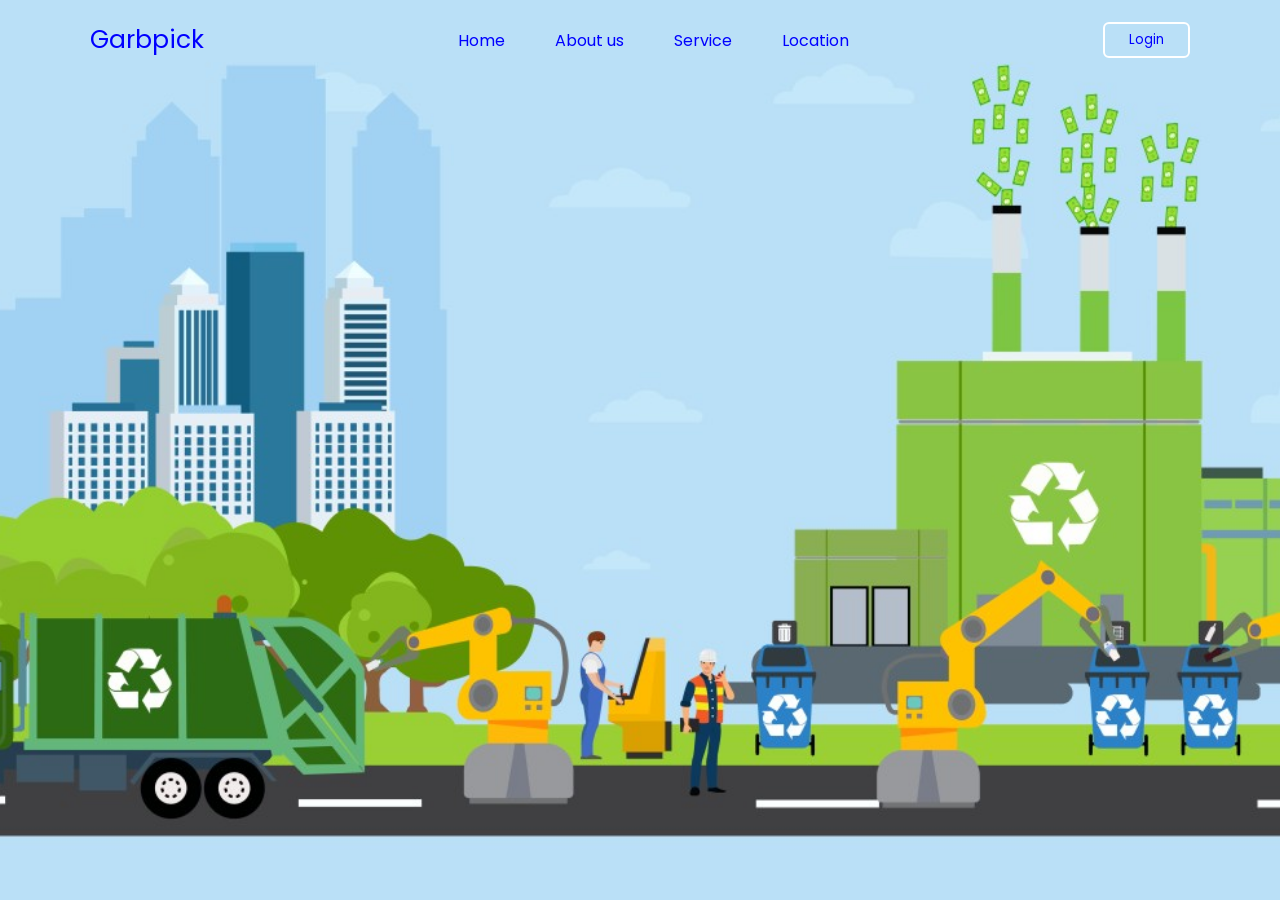
<file: index.html>
<!DOCTYPE html>
<html lang="en">
<head>
    <meta charset="UTF-8">
    <meta name="viewport" content="width=device-width, initial-scale=1.0">
    <title>Garbage Pickup Request</title>
    <link rel="stylesheet" href="style.css"/>
    <link rel="preload" as="image" href="garbageimage.jpg" />
</head>
<body>
    <!--Header-->
    <header class="header">
        <nav class = "nav">
            <a href="index.html"class="nav_logo">Garbpick</a>

            <ul class="nav_items">
                </li><a href="index.html" class="nav_link">Home</a></li>
                </li><a href="about.html"class="nav_link">About us</a></li>
                </li><a href="service.html"class="nav_link">Service</a></li>
                </li><a href="location.html"class="nav_link">Location</a></li>
            </ul>
              
            <button class = "button" id="form-open">Login</button>
        </nav>
    </header>

    <!--Home-->
    <section class="home">
        <div class="form_container">
            <i class="uil uil-times form_close"></i>

            <!--Login Form-->
            <div class="form login_form">
                <form action = "#">
                    <h2>Login</h2>

                    <div class="input_box">
                        <input type="email" placeholder="Enter your email" required/>
                        <i class="uil uil-envelope-alt email"></i>
                    </div>
                    <div class="input_box">
                        <input type="password" placeholder="Enter your password" required/>
                        <i class="uil uil-lock password"></i>
                        <i class="uil uil-eye-slash pw_hide"></i>
                    </div>

                    <div class="option_field">
                        <span class="checkbox">
                            <input type="checkbox" id="check">
                            <label for="check">Remember me</label>
                        </span>
                        <a href="#" class="forgot_pw">Forgot password?</a>
                    </div>

                    <button class="button">Login Now</button>

                    <div class="login_signup">
                    Don't have an account? <a href="#" id="signup">Signup</a>
                    </div>
                </form>
            </div>

            <!--Signup From-->
            <div class="form signup_form">
                <form action = "#">
                    <h2>Signup</h2>

                    <div class="input_box">
                        <input type="email" placeholder="Enter your email" required/>
                        <i class="uil uil-envelope-alt email"></i>
                    </div>
                    <div class="input_box">
                        <input type="password" placeholder="Create password" required/>
                        <i class="uil uil-lock password"></i>
                        <i class="uil uil-eye-slash pw_hide"></i>
                    </div>

                    <div class="input_box">
                        <input type="password" placeholder="Confirm password" required/>
                        <i class="uil uil-lock password"></i>
                        <i class="uil uil-eye-slash pw_hide"></i>
                    </div>

                    <button class="button">Signup Now</button>

                    <div class="login_signup">
                        Already have an account? <a href="#" id="login">Login</a>
                    </div>
                </form>
            </div>

        </div>

        <script src="script.js"></script>
    </section>
</body>
</html>
</file>
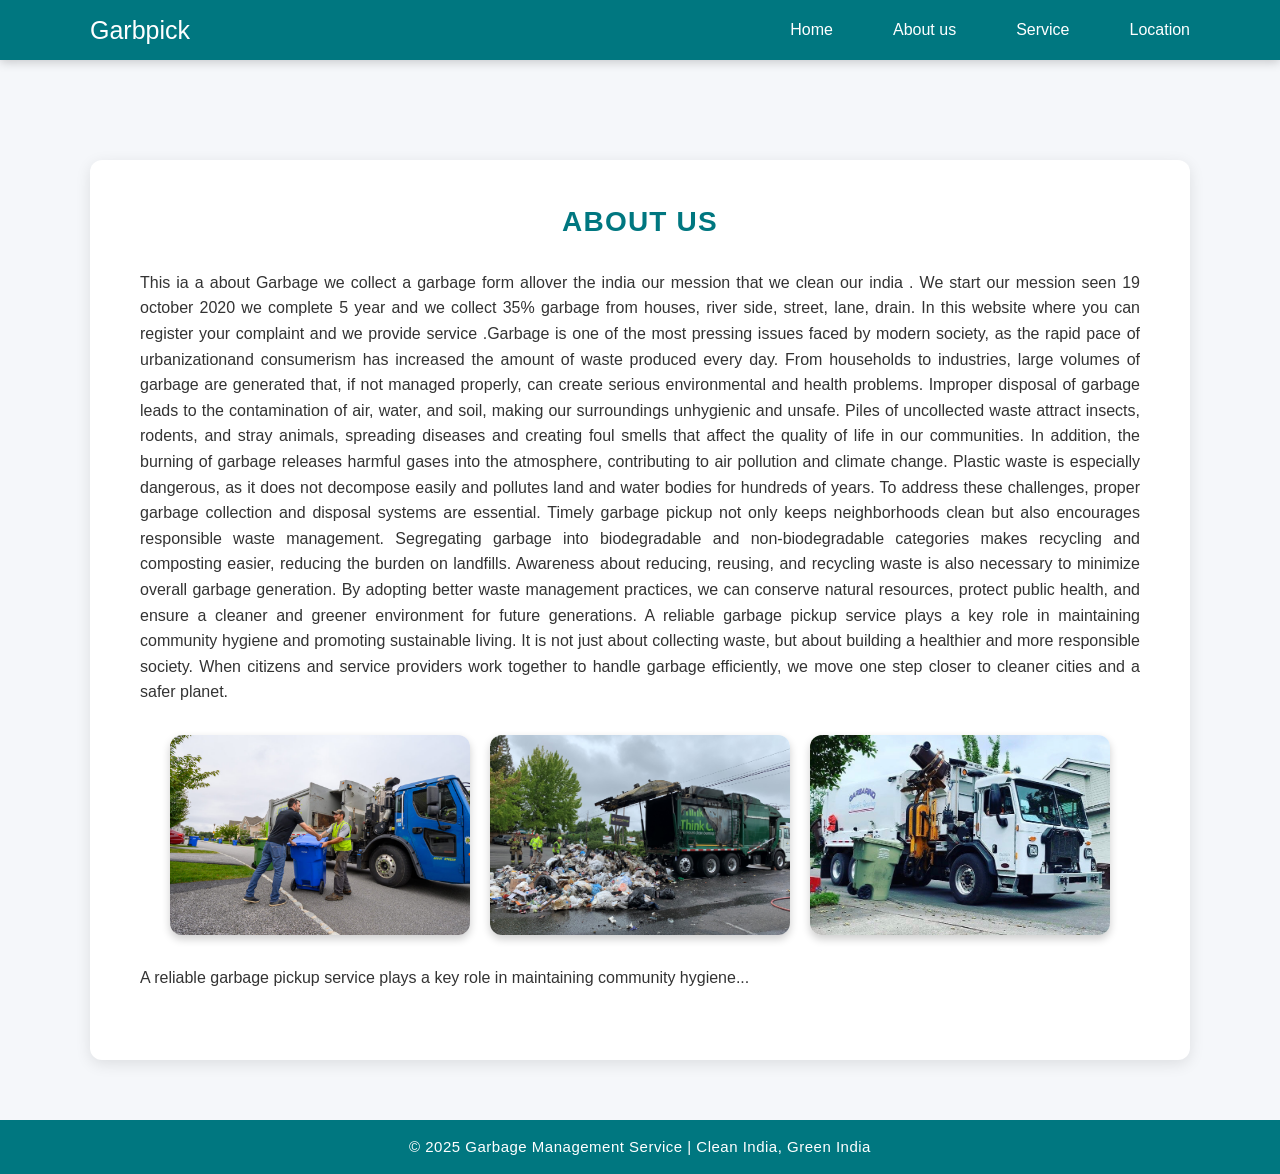
<file: about.html>
<!DOCTYPE html>
<html lang="en">
<head>
    <meta charset="UTF-8">
    <meta name="viewport" content="width=device-width, initial-scale=1.0">
    <title>About Us</title>
    <link rel="stylesheet" href="folder.css">

</head>
<body>

    <header class="header">
        <nav class = "nav">
            <a href="index.html"class="nav_logo">Garbpick</a>

            <ul class="nav_items">
                <li class="nav_items"><a href="index.html" class="nav_link">Home</a></li>
                <li class="nav_items"><a href="about.html"class="nav_link">About us</a></li>
                <li class="nav_items"><a href="service.html"class="nav_link">Service</a></li>
                <li class="nav_items"><a href="location.html"class="nav_link">Location</a></li>
            </ul>
        </nav>
    </header>

    <div class="about-container">
        <h4>About us</h4>
        <p>
            This ia a about Garbage we collect a garbage form allover the india our mession that we clean our india . We start our 
mession seen 19 october 2020 we complete 5 year  and we collect 35% garbage from houses, river side, street, lane, drain.
In this website where you can register your complaint and we provide service .Garbage is one of the most pressing issues 
faced by modern society, as the rapid pace of urbanizationand consumerism has increased the amount of waste produced every 
day. From households to industries, large
volumes of garbage are generated that, if not managed properly, can create serious environmental and health problems.
Improper disposal of garbage leads to the contamination of air, water, and soil, making our surroundings unhygienic
and unsafe. Piles of uncollected waste attract insects, rodents, and stray animals, spreading diseases and creating 
foul smells that affect the quality of life in our communities. In addition, the burning of garbage releases harmful 
gases into the atmosphere, contributing to air pollution and climate change. Plastic waste is especially dangerous,
as it does not decompose easily and pollutes land and water bodies for hundreds of years. To address these challenges,
proper garbage collection and disposal systems are essential. Timely garbage pickup not only keeps neighborhoods clean
but also encourages responsible waste management. Segregating garbage into biodegradable and non-biodegradable categories
makes recycling and composting easier, reducing the burden on landfills. Awareness about reducing, reusing, and recycling 
waste is also necessary to minimize overall garbage generation. By adopting better waste management practices, we can
conserve natural resources, protect public health, and ensure a cleaner and greener environment for future generations.
A reliable garbage pickup service plays a key role in maintaining community hygiene and promoting sustainable living.
It is not just about collecting waste, but about building a healthier and more responsible society. When citizens and
service providers work together to handle  garbage efficiently, we move one step closer to cleaner cities and a safer 
planet.  
        </p>
        <!-- Add Images Section -->
        <div class="image-box">
            <img src="imagefloder/home.grab.jpg" alt="home's garbage">
            <img src="imagefloder/streee.garbage.jpg" alt="Street's garbage">
            <img src="imagefloder/drain.garbage.jpg" alt="Drain's grabage">
        </div>
        <p>
            A reliable garbage pickup service plays a key role in maintaining community hygiene...
        </p>
    </div>
    <footer>
        &copy; 2025 Garbage Management Service | Clean India, Green India
    </footer>
</body>
</html>
</file>
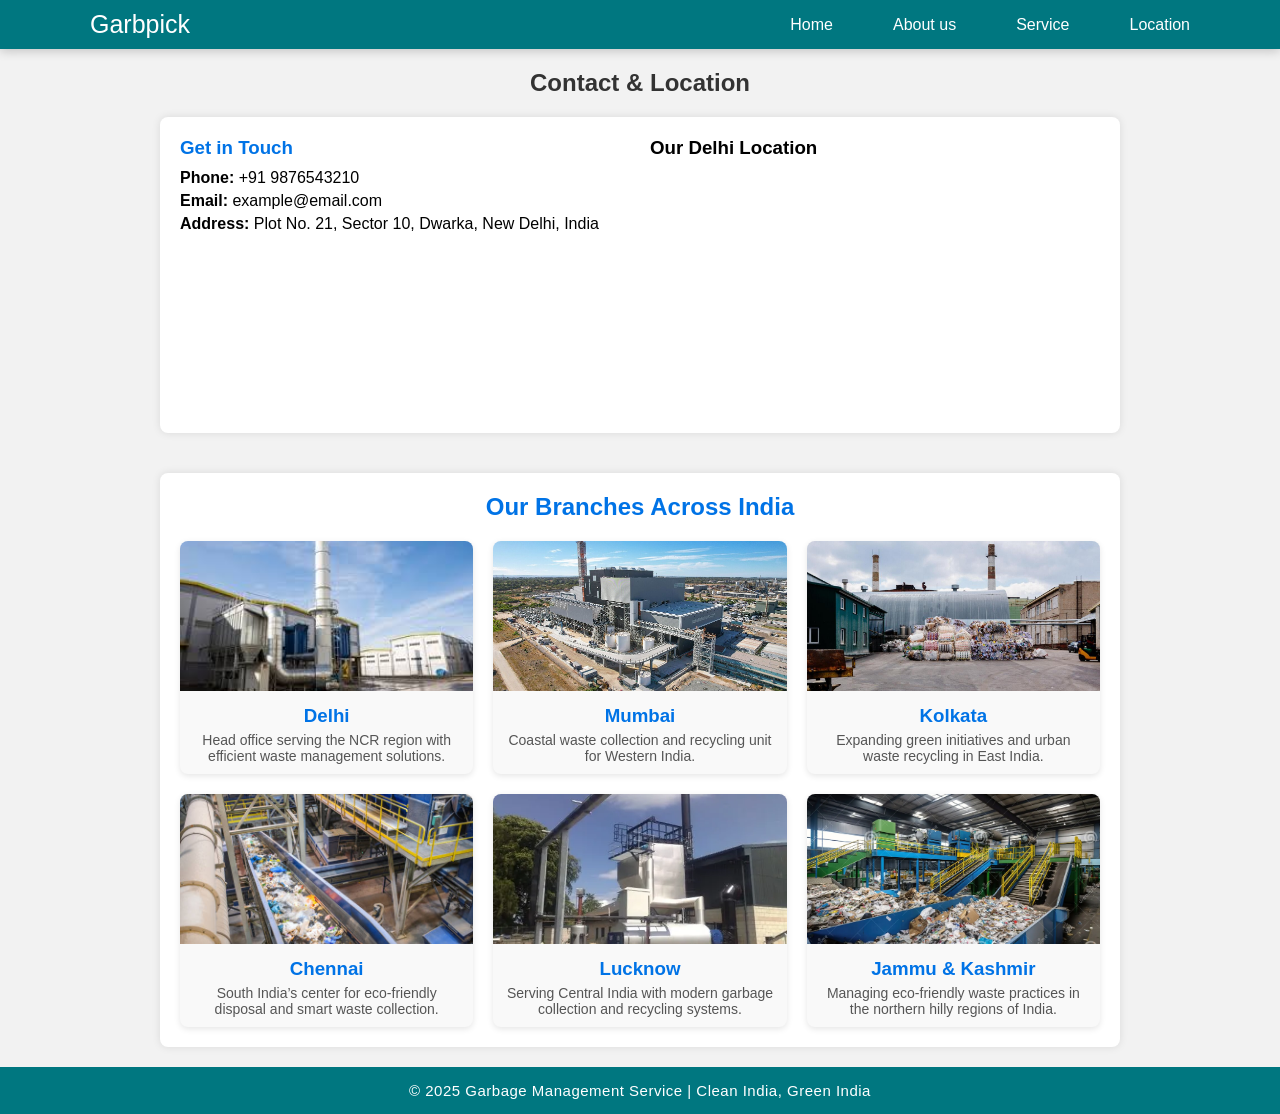
<file: location.html>
<!DOCTYPE html>
<html lang="en">
<head>
  <meta charset="UTF-8">
  <meta name="viewport" content="width=device-width, initial-scale=1.0">
  <title>Contact & Location</title>
  <link rel="stylesheet" href="from.css"/>

  <header class="header">
        <nav class = "nav">
            <a href="index.html"class="nav_logo"><span>Garbpick</span></a>

            <ul class="nav_items">
                <li class="nav_items"><a href="index.html" class="nav_link">Home</a></li>
                <li class="nav_items"><a href="about.html"class="nav_link">About us</a></li>
                <li class="nav_items"><a href="service.html"class="nav_link">Service</a></li>
                <li class="nav_items"><a href="location.html"class="nav_link">Location</a></li>
            </ul>
        </nav>
    </header>
  <style>
    body {
      font-family: Arial, sans-serif;
      margin: 0;
      padding: 0;
      background: #f2f2f2;
    }

    .container {
      max-width: 1000px;
      margin: auto;
      padding: 20px;
    }

    h2 {
      text-align: center;
      color: #333;
      margin-bottom: 20px;
    }

    .contact-box {
      display: flex;
      justify-content: space-between;
      flex-wrap: wrap;
      background: #fff;
      padding: 20px;
      border-radius: 8px;
      box-shadow: 0 0 8px rgba(0,0,0,0.1);
    }

    .contact-info {
      flex: 1;
      min-width: 280px;
      margin-right: 20px;
    }

    .contact-info h3 {
      margin-bottom: 10px;
      color: #0073e6;
    }

    .contact-info p {
      margin: 5px 0;
      font-size: 16px;
    }

    .map {
      flex: 1;
      min-width: 280px;
    }

    iframe {
      width: 100%;
      height: 250px;
      border: 0;
      border-radius: 8px;
    }

    /* ===== Branch Section ===== */
    .branch-section {
      margin-top: 40px;
      background: #fff;
      padding: 20px;
      border-radius: 8px;
      box-shadow: 0 0 8px rgba(0,0,0,0.1);
    }

    .branch-section h2 {
      text-align: center;
      color: #0073e6;
      margin-bottom: 20px;
    }

    .branch-grid {
      display: grid;
      grid-template-columns: repeat(auto-fit, minmax(220px, 1fr));
      gap: 20px;
    }

    .branch-card {
      background: #f9f9f9;
      border-radius: 8px;
      box-shadow: 0 2px 6px rgba(0,0,0,0.1);
      overflow: hidden;
      text-align: center;
      transition: transform 0.3s ease;
    }

    .branch-card:hover {
      transform: translateY(-5px);
    }

    .branch-card img {
      width: 100%;
      height: 150px;
      object-fit: cover;
    }

    .branch-card h3 {
      color: #0073e6;
      margin: 10px 0 5px;
    }

    .branch-card p {
      font-size: 14px;
      padding: 0 10px 10px;
      color: #555;
    }
  </style>
</head>

<body>
  <div class="container">
    <h2>Contact & Location</h2>

    <div class="contact-box">
      <!-- Contact Info -->
      <div class="contact-info">
        <h3>Get in Touch</h3>
        <p><strong>Phone:</strong> +91 9876543210</p>
        <p><strong>Email:</strong> example@email.com</p>
        <p><strong>Address:</strong> Plot No. 21, Sector 10, Dwarka, New Delhi, India</p>
      </div>

      <!-- Google Map (Delhi Location) -->
      <div class="map">
        <h3>Our Delhi Location</h3>
        <iframe 
          src="https://www.google.com/maps/embed?pb=!1m18!1m12!1m3!1d3504.766043236992!2d77.20902191455916!3d28.61393908242353!2m3!1f0!2f0!3f0!3m2!1i1024!2i768!4f13.1!3m3!1m2!1s0x390cfd358fef4e1b%3A0xa1f6d5248a16b2a3!2sNew%20Delhi%2C%20Delhi%2C%20India!5e0!3m2!1sen!2sin!4v1696516589715!5m2!1sen!2sin" 
          allowfullscreen="" 
          loading="lazy">
        </iframe>
      </div>
    </div>

    <!-- ===== Branch Section ===== -->
    <div class="branch-section">
      <h2>Our Branches Across India</h2>

      <div class="branch-grid">
        <div class="branch-card">
          <img src="imagefloder/Delhi.jpeg" alt="Delhi Branch">
          <h3>Delhi</h3>
          <p>Head office serving the NCR region with efficient waste management solutions.</p>
        </div>

        <div class="branch-card">
          <img src="imagefloder/mumbai.jpg" alt="Mumbai Branch">
          <h3>Mumbai</h3>
          <p>Coastal waste collection and recycling unit for Western India.</p>
        </div>

        <div class="branch-card">
          <img src="imagefloder/kolkata.jpg" alt="Kolkata Branch">
          <h3>Kolkata</h3>
          <p>Expanding green initiatives and urban waste recycling in East India.</p>
        </div>

        <div class="branch-card">
          <img src="imagefloder/Chennai.jpg" alt="Chennai Branch">
          <h3>Chennai</h3>
          <p>South India’s center for eco-friendly disposal and smart waste collection.</p>
        </div>

        <div class="branch-card">
          <img src="imagefloder/lucknow.webp" alt="Lucknow Branch">
          <h3>Lucknow</h3>
          <p>Serving Central India with modern garbage collection and recycling systems.</p>
        </div>

        <div class="branch-card">
          <img src="imagefloder/jammu&kashmir.webp" alt="Jammu and Kashmir Branch">
          <h3>Jammu & Kashmir</h3>
          <p>Managing eco-friendly waste practices in the northern hilly regions of India.</p>
        </div>
      </div>
    </div>
  </div>
  <footer>
        &copy; 2025 Garbage Management Service | Clean India, Green India
    </footer>
</body>
</html>
</file>
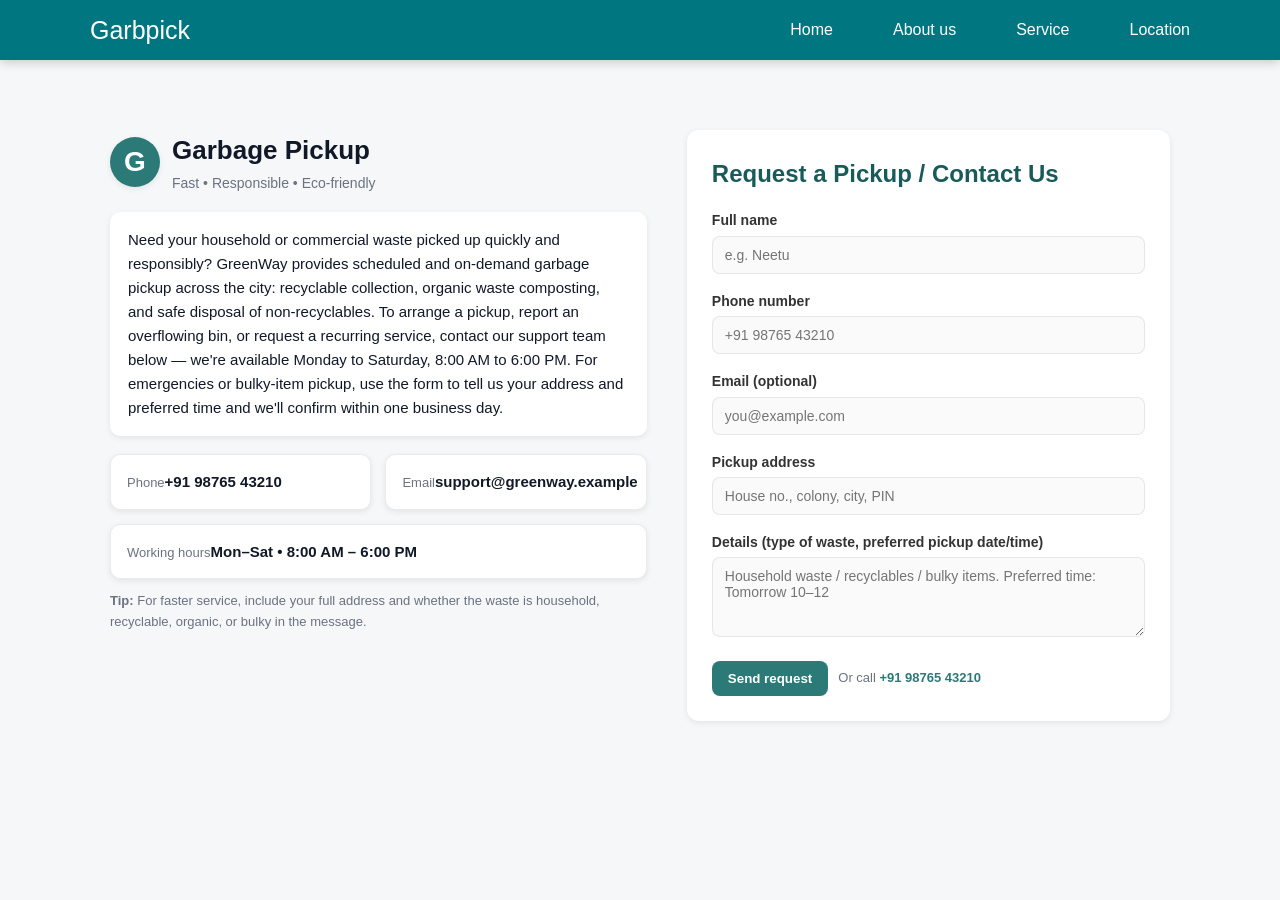
<file: request_from.html>
<!doctype html>
<html lang="en">
<head>
  <meta charset="utf-8" />
  <title>Garbage Pickup</title>
  <link rel="stylesheet" href="file.css"/>
</head>
<body>
  <header class="header">
        <nav class = "nav">
            <a href="index.html"class="nav_logo">Garbpick</a>

            <ul class="nav_items">
                <li class="nav_items"><a href="index.html" class="nav_link">Home</a></li>
                <li class="nav_items"><a href="about.html"class="nav_link">About us</a></li>
                <li class="nav_items"><a href="service.html"class="nav_link">Service</a></li>
                <li class="nav_items"><a href="location.html"class="nav_link">Location</a></li>
        
            </ul>
              
        </nav>
    </header>


  <main class="container" role="main" aria-labelledby="contactTitle">
    <section class="info" aria-label="Service information">
      <div class="brand">
        <div class="logo" aria-hidden="true">G</div>
        <div>
          <h1 id="contactTitle">Garbage Pickup</h1>
          <div class="hint">Fast • Responsible • Eco-friendly</div>
        </div>
      </div>

      <p class="lead">
        Need your household or commercial waste picked up quickly and responsibly? GreenWay provides scheduled and on-demand garbage pickup across the city: recyclable collection, organic waste composting, and safe disposal of non-recyclables. To arrange a pickup, report an overflowing bin, or request a recurring service, contact our support team below — we're available Monday to Saturday, 8:00 AM to 6:00 PM. For emergencies or bulky-item pickup, use the form to tell us your address and preferred time and we'll confirm within one business day.
      </p>

      <div class="contact-cards">
        <div class="card"><small>Phone</small><strong>+91 98765 43210</strong></div>
        <div class="card"><small>Email</small><strong>support@greenway.example</strong></div>
        <div class="card"><small>Working hours</small><strong>Mon–Sat • 8:00 AM – 6:00 PM</strong></div>
      </div>

      <div style="margin-top:8px;font-size:13px;color:var(--muted)">
        <strong>Tip:</strong> For faster service, include your full address and whether the waste is household, recyclable, organic, or bulky in the message.
      </div>

    </section>

    <aside class="form-wrap" aria-label="Contact form">
      <h2>Request a Pickup / Contact Us</h2>

      <!-- ✅ FORM FIXED HERE -->
      <form id="contactForm" action="submit.php" method="POST">
        <div>
          <label for="name">Full name</label>
          <input id="name" name="name" type="text" placeholder="e.g. Neetu" required />
        </div>

        <div>
          <label for="phone">Phone number</label>
          <input id="phone" name="phone" type="text" placeholder="+91 98765 43210" inputmode="tel" required />
        </div>

        <div>
          <label for="email">Email (optional)</label>
          <input id="email" name="email" type="email" placeholder="you@example.com" />
        </div>

        <div>
          <label for="address">Pickup address</label>
          <input id="address" name="address" type="text" placeholder="House no., colony, city, PIN" required />
        </div>

        <div>
          <label for="details">Details (type of waste, preferred pickup date/time)</label>
          <textarea id="details" name="details" placeholder="Household waste / recyclables / bulky items. Preferred time: Tomorrow 10–12" required></textarea>
        </div>

        <!-- <div>
          <label for="image">Upload image (jpg/png)</label>
          <input id="image" type="file" name="image" accept="image/*" required />
          <img id="imagePreview" style="display:none; margin-top:8px; max-width:100%; border-radius:8px;" />
        </div> -->

        <div style="display:flex; gap:10px; align-items:center;">
          <button type="submit" class="btn">Send request</button>
          <div class="hint">Or call <strong style="color:var(--accent)">+91 98765 43210</strong></div>
        </div>

        <!-- Feedback messages -->
        <div id="feedbackOk" class="feedback ok" role="status" style="display:none; color:green;">
          ✅ Request sent! We'll contact you shortly.
        </div>
        <div id="feedbackErr" class="feedback err" role="alert" style="display:none; color:red;">
          ⚠️ Please fix errors in the form.
        </div>
      </form>
    </aside>
  </main>

</body>
</html>
</file>
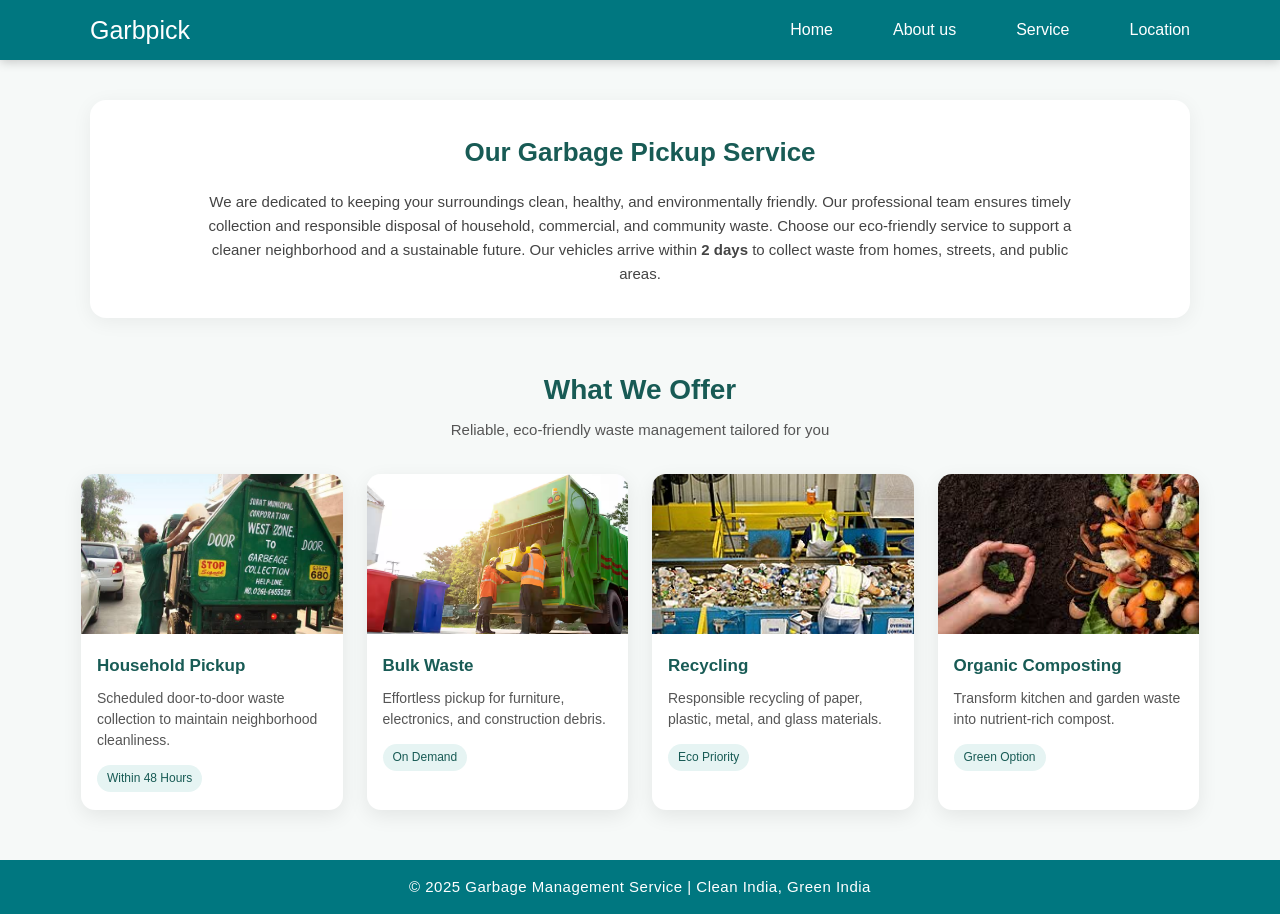
<file: service.html>
<!DOCTYPE html>
<html lang="en">
<head>
  <meta charset="UTF-8" />
  <meta name="viewport" content="width=device-width, initial-scale=1.0" />
  <title>Our Service</title>
  <link rel="stylesheet" href="from.css"/>

  <header class="header">
        <nav class = "nav">
            <a href="index.html"class="nav_logo"><span>Garbpick</span></a>

            <ul class="nav_items">
                <li class="nav_items"><a href="index.html" class="nav_link">Home</a></li>
                <li class="nav_items"><a href="about.html"class="nav_link">About us</a></li>
                <li class="nav_items"><a href="service.html"class="nav_link">Service</a></li>
                <li class="nav_items"><a href="location.html"class="nav_link">Location</a></li>
            </ul>
        </nav>
    </header>

  <style>
    /*  Global Styles */
    body {
      font-family: "Poppins", sans-serif;
      margin: 0;
      background: #f6f9f8;
      color: #222;
      line-height: 1.6;
    }

    h1, h2, h3, h4, h5 {
      color: #185b55;
      font-weight: 600;
    }

    p {
      color: #444;
    }

    /*  Service Intro */
    .service-container {
      max-width: 1100px;
      margin: 40px auto 24px;
      background: #fff;
      padding: 32px 24px;
      border-radius: 16px;
      box-shadow: 0 4px 20px rgba(0, 0, 0, 0.06);
      text-align: center;
      transition: transform 0.3s ease;
    }

    .service-container:hover {
      transform: scale(1.01);
    }

    .service-container h5 {
      font-size: 26px;
      margin-bottom: 16px;
    }

    .service-container p {
      font-size: 15px;
      max-width: 900px;
      margin: 0 auto;
    }

    /* Services Section */
    .services-section {
      max-width: 1150px;
      margin: 50px auto;
      padding: 0 16px;
    }

    .services-header {
      text-align: center;
      margin-bottom: 32px;
    }

    .services-header h2 {
      font-size: 28px;
      margin-bottom: 6px;
    }

    .services-header p {
      color: #555;
      font-size: 15px;
    }

    /*  Services Grid */
    .services-grid {
      display: grid;
      grid-template-columns: repeat(auto-fit, minmax(250px, 1fr));
      gap: 24px;
    }

    .service-card {
      background: #fff;
      border-radius: 14px;
      overflow: hidden;
      box-shadow: 0 6px 20px rgba(0, 0, 0, 0.08);
      transition: all 0.3s ease;
      display: flex;
      flex-direction: column;
    }

    .service-card:hover {
      transform: translateY(-6px);
      box-shadow: 0 10px 26px rgba(0, 0, 0, 0.1);
    }

    .service-card img {
      width: 100%;
      height: 160px;
      object-fit: cover;
    }

    .service-card .content {
      padding: 18px 16px;
      display: flex;
      flex-direction: column;
      gap: 8px;
    }

    .service-card h3 {
      font-size: 17px;
      margin: 0;
    }

    .service-card p {
      font-size: 14px;
      color: #555;
      margin: 0;
      line-height: 1.5;
    }

    .tag {
      align-self: start;
      font-size: 12px;
      font-weight: 500;
      color: #185b55;
      background: #e6f4f3;
      border-radius: 999px;
      padding: 4px 10px;
      margin-top: 6px;
    }
  </style>
</head>

<body>
  <!-- Main Service Intro -->
  <div class="service-container">
    <h5> Our Garbage Pickup Service</h5>
    <p>
      We are dedicated to keeping your surroundings clean, healthy, and
      environmentally friendly. Our professional team ensures timely
      collection and responsible disposal of household, commercial, and
      community waste. Choose our eco-friendly service to support a cleaner
      neighborhood and a sustainable future. Our vehicles arrive within
      <b>2 days</b> to collect waste from homes, streets, and public areas.
    </p>
  </div>

  <!--  Service Offerings -->
  <section class="services-section" aria-label="Our services">
    <div class="services-header">
      <h2>What We Offer</h2>
      <p>Reliable, eco-friendly waste management tailored for you</p>
    </div>

    <div class="services-grid">
      <article class="service-card">
        <img src="imagefloder/Household Pickup.jpg" alt="Household garbage pickup" />
        <div class="content">
          <h3>Household Pickup</h3>
          <p>Scheduled door-to-door waste collection to maintain neighborhood cleanliness.</p>
          <span class="tag">Within 48 Hours</span>
        </div>
      </article>

      <article class="service-card">
        <img src="imagefloder/Bulk Waste.jpg" alt="Bulk waste removal" />
        <div class="content">
          <h3>Bulk Waste</h3>
          <p>Effortless pickup for furniture, electronics, and construction debris.</p>
          <span class="tag">On Demand</span>
        </div>
      </article>

      <article class="service-card">
        <img src="imagefloder/Recycling.jpg" alt="Recycling services" />
        <div class="content">
          <h3>Recycling</h3>
          <p>Responsible recycling of paper, plastic, metal, and glass materials.</p>
          <span class="tag">Eco Priority</span>
        </div>
      </article>

      <article class="service-card">
        <img src="imagefloder/Organic Composting.jpeg" alt="Organic waste composting" />
        <div class="content">
          <h3>Organic Composting</h3>
          <p>Transform kitchen and garden waste into nutrient-rich compost.</p>
          <span class="tag">Green Option</span>
        </div>
      </article>
    </div>
  </section>
  <footer>
        &copy; 2025 Garbage Management Service | Clean India, Green India
    </footer>
</body>
</html>
</file>
<file: style.css>
/* Import Google font - Poppins */
@import url('https://fonts.googleapis.com/css2?family=Poppins&display=swap');

* {
  margin: 0;
  padding: 0;
  box-sizing: border-box;
  font-family: 'Poppins', sans-serif;
}

/* General Links */
a {
  text-decoration: none;
}

/* Header */
.header {
  position: fixed;
  height: 80px;
  width: 100%;
  z-index: 100;
  padding: 0 20px;
}

/* Navigation */
.nav {
  max-width: 1100px;
  width: 100%;
  margin: 0 auto;
  display: flex;
  height: 100%;
  align-items: center;
  justify-content: space-between;
}

.nav_items {
  display: flex;
  align-items: center;
  column-gap: 50px;
  list-style: none;
}

.nav_logo,
.nav_link,
.button {
  color: blue;
}

.nav_logo {
  font-size: 25px;
}

.nav_link:hover {
  color: #d9d9d9;
}

/* Button */
.button {
  padding: 6px 24px;
  border: 2px solid #fff;
  background: transparent;
  border-radius: 6px;
  cursor: pointer;
  transition: transform 0.2s ease;
}

.button:active {
  transform: scale(0.98);
}

/* Home Section */
.home {
  min-height: 100vh;
  width: 100%;
  background-image: url("garbageimage.jpg");
  background-color: #0a0a0a; /* fallback while image loads */
  background-size: cover;
  background-position: center center;
  background-repeat: no-repeat;
  position: relative;
}

.home::before {
  content: '';
  position: absolute;
  top: 0;
  left: 0;
  height: 100%;
  width: 100%;
  background: rgba(0,0,0,0.6);
  z-index: 100;
  opacity: 0;
  pointer-events: none;
  transition: opacity 0.5s ease-out;
}

.home.show::before {
  opacity: 1;
  pointer-events: auto;
}

/* Form Container */
.form_container {
  max-width: 320px;
  width: 100%;
  position: absolute;
  top: 50%;
  left: 50%;
  z-index: 101;
  background: #fff;
  padding: 30px;
  border-radius: 12px;
  box-shadow: 0 4px 12px rgba(0, 0, 0, 0.1);
  opacity: 0;
  pointer-events: none;
  transform: translate(-50%, -50%) scale(0.9);
  transition: all 0.4s ease-out;
}

.home.show .form_container {
  opacity: 1;
  pointer-events: auto;
  transform: translate(-50%, -50%) scale(1);
}

/* Forms */
.signup_form {
  display: none;
}

.form_container.active.signup_form {
  display: block;
}

.form_container.active.login_form {
  display: none;
}

.form_close {
  color: black;
  font-size: 22px;
  opacity: 0.7;
  cursor: pointer;
  position: absolute;
  top: 10px;
  right: 20px;
}

.form_container h2 {
  font-size: 22px;
  color: black;
  text-align: center;
}

/* Input Box */
.input_box {
  margin-top: 30px;
  width: 100%;
  height: 40px;
  position: relative;
}

.input_box input {
  height: 100%;
  width: 100%;
  border: none;
  outline: none;
  padding: 0 25px;
  color: #333;
  border-bottom: 1.5px solid #aaa;
  transition: border-color 0.2s ease;
}

.input_box input:focus {
  border-color: green;
}

.input_box i {
  position: absolute;
  top: 50%;
  transform: translateY(-50%);
  font-size: 20px;
  color: #707070;
}

.input_box i.email,
.input_box i.password {
  left: 0;
}

.input_box input:focus ~ i.email,
.input_box input:focus ~ i.password {
  color: green;
}

.input_box i.pw_hide {
  right: 0;
  font-size: 18px;
  cursor: pointer;
}

/* Options */
.option_field {
  margin-top: 14px;
  display: flex;
  align-items: center;
  justify-content: space-between;
}

.form_container a {
  color: green;
  font-size: 12px;
}

.form_container a:hover {
  text-decoration: underline;
}

.checkbox {
  display: flex;
  column-gap: 8px;
  font-size: 12px;
  white-space: nowrap;
}

.checkbox input {
  accent-color: green;
}

.checkbox label {
  font-size: 12px;
  cursor: pointer;
  user-select: none;
  color: #0b0217;
}

/* Form Button */
.form_container .button {
  background-color: green;
  margin-top: 30px;
  width: 100%;
  padding: 10px 0;
  border-radius: 10px;
  color: #fff;
  border: none;
}

/* Login/Signup Toggle */
.login_signup {
  font-size: 12px;
  text-align: center;
  margin-top: 15px;
}

.signup_login {
  font-size: 12px;
  text-align: center;
  margin-top: 15px;
}
html,
body{
  width : 100%;
  overflow-x : hidden;
}
.request_page {
  min-height: 100vh;
  min-height: -webkit-fill-available;
  width: 100%;
  background: linear-gradient(135deg, #1a1a1a, #2d5a27);
  display: flex;
  align-items: center;
  justify-content: center;
  padding: 90px 10px 20px;
}

.request_card {
  background: #fff;
  border-radius: 12px;
  padding: 20px 15px;
  width: 100%;
  max-width: 100%;
  margin: 0 auto;
  box-shadow: 0 8px 24px rgba(0,0,0,0.2);
}

.request_card h2 {
  font-size: 18px;
  color: #1a1a1a;
  margin-bottom: 24px;
  text-align: center;
}

.request_card .field {
  margin-bottom: 18px;
  display: flex;
  flex-direction: column;
  gap: 6px;
}

.request_card label {
  font-size: 13px;
  color: #555;
  font-weight: 500;
}

.request_card input,
.request_card select,
.request_card textarea {
  width: 100%;
  padding: 8px 10px;
  border: 1.5px solid #ccc;
  border-radius: 8px;
  font-size: 13px;
  color: #333;
  outline: none;
  transition: border-color 0.2s;
  font-family: 'Poppins', sans-serif;
}

.request_card input:focus,
.request_card select:focus,
.request_card textarea:focus {
  border-color: green;
}

.request_card textarea {
  resize: vertical;
  min-height: 80px;
}

.request_card .submit_btn {
  width: 100%;
  padding: 10px;
  background: green;
  color: white;
  border: none;
  border-radius: 10px;
  font-size: 14px;
  cursor: pointer;
  margin-top: 8px;
  transition: background 0.2s;
}

.request_card .submit_btn:hover {
  background: #1a5c1a;
}

.success_msg {
  display: none;
  text-align: center;
  color: green;
  font-size: 14px;
  margin-top: 14px;
}
/* fix home section being hidden behind navbar*/
.home{
  padding-top: 80px;
}
/* ✅ Mobile responsive fixes */
@media (max-width: 768px) { 
  .header{
    padding: 0 10px;
  }
  .nav{
    flex-wrap: wrap;
    gap: 10px;
  }
  .nav_items {
    column-gap: 15px;
    flex-wrap: wrap;
    justify-content: center;
  }

  .nav_logo {
    font-size: 20px;
  }

  .nav_link {
    font-size: 11px;
  }

  .button {
    padding: 4px 10px;
    font-size: 11px;
  }

  .form_container {
    width: 95%;
    max-width: 350px;
  }

  .request_card {
    width: 100%;
    max-width: 100%;
  }
}
</file>
<file: folder.css>
/* ====== Basic Reset ====== */
* {
  margin: 0;
  padding: 0;
  box-sizing: border-box;
  font-family: 'Poppins', sans-serif;
}

a {
  text-decoration: none;
}
/* ====== Header Section ====== */
.header {
  background-color: rgb(0, 119, 128);     /* dark navy background */
  color: white;
  display: flex;
  align-items: center;
  justify-content: center;
  padding: 10px 30px;
  box-shadow: 0 2px 10px rgba(0, 0, 0, 0.2);
  flex-wrap: nowrap;
}

/* ====== Logo ====== */
.nav {
  max-width: 1100px;
  width: 100%;
  margin: 0 auto;
  display: flex;
  height: 100%;
  align-items: center;
  justify-content: space-between;
}

.nav_items {
  display: flex;
  align-items: center;
  column-gap: 60px;
}

.nav_logo,
.nav_link,
.button {
  color: white;
}

.nav_logo {
  font-size: 25px;
}

.nav_link:hover {
  color: #00b894;;
}

/* ====== Responsive Design ====== */
@media (max-width: 768px) {
  .header {
    flex-direction: column;
    gap: 15px;
    margin-top: 10px;
  }

  .nav_items {
    flex-direction: column;
    gap: 15px;
    width: 100%;
  }

  .nav_link {
    display: block;
    width: 100%;
    padding: 8px 0;
  }
}

/* ====== Basic Reset ====== */
* {
  margin: 0;
  padding: 0;
  box-sizing: border-box;
  font-family: 'Poppins', sans-serif;
}

/* ====== Body Styling ====== */
body {
  background-color: #f5f7fa;  /* light background */
  color: #222;
  line-height: 1.6;
}

/* ====== About Container ====== */
.about-container {
  max-width: 1100px;
  margin: 100px auto 60px auto;
  background-color: #ffffff;
  padding: 40px 50px;
  border-radius: 12px;
  box-shadow: 0 4px 15px rgba(0, 0, 0, 0.1);
}

/* ====== Heading ====== */
.about-container h4 {
  text-align: center;
  font-size: 28px;
  color: rgb(0, 119, 128);
  margin-bottom: 25px;
  text-transform: uppercase;
  letter-spacing: 1.2px;
}

/* ====== Paragraph ====== */
.about-container p {
  font-size: 16px;
  color: #333;
  text-align: justify;
  margin-bottom: 30px;
}

/* ====== Image Box Section ====== */
.image-box {
  display: flex;
  justify-content: center;
  align-items: center;
  gap: 20px;
  flex-wrap: wrap;
  margin: 30px 0;
}

/* ====== Images ====== */
.image-box img {
  width: 300px;
  height: 200px;
  object-fit: cover;
  border-radius: 12px;
  box-shadow: 0 4px 8px rgba(0,0,0,0.2);
  transition: transform 0.3s ease, box-shadow 0.3s ease;
}

.image-box img:hover {
  transform: scale(1.05);
  box-shadow: 0 6px 12px rgba(0,0,0,0.3);
}

/* ====== Footer ====== */
footer {
  text-align: center;
  background-color: rgb(0, 119, 128);
  color: #fff;
  padding: 15px 0;
  font-size: 15px;
  position: relative;
  bottom: 0;
  width: 100%;
  letter-spacing: 0.5px;
}
@media (max-width : 768px){
  .about-container{
    margin: 80px 15px 40px 15px;
    padding: 20px 20px;
  }
  .about-container h4{
    font-size: 22px;
  }
  .image-box img{
    width: 100%;
    max-width: 320px;
    height: auto;
  }
  .nav{
    flex-direction: column;
    gap: 10px;
  }
  .nav_items{
    flex-direction: row;
    flex-wrap: wrap;
    justify-content: center;
    column-gap: 12px;
    row-gap: 8px;
  }
  .nav_link{
    display: inline-block;
    padding: 6px 10px;
    font-size: 14px;
  }
}
</file>
<file: from.css>
/* ====== Basic Reset ====== */
* {
  margin: 0;
  padding: 0;
  box-sizing: border-box;
  font-family: 'Poppins', sans-serif;
}

a {
  text-decoration: none;
}
/* ====== Header Section ====== */
.header {
  background-color: rgb(0, 119, 128);     /* dark navy background */
  color: white;
  display: flex;
  align-items: center;
  justify-content: center;
  padding: 10px 30px;
  box-shadow: 0 2px 10px rgba(0, 0, 0, 0.2);
  flex-wrap: nowrap;
}

/* ====== Logo ====== */
.nav {
  max-width: 1100px;
  width: 100%;
  margin: 0 auto;
  display: flex;
  height: 100%;
  align-items: center;
  justify-content: space-between;
}

.nav_items {
  display: flex;
  align-items: center;
  column-gap: 60px;
}

.nav_logo,
.nav_link,
.button {
  color: white;
}

.nav_logo {
  font-size: 25px;
}

.nav_link:hover {
  color: #00b894;;
}

/* ====== Responsive Design ====== */
@media (max-width: 768px) {
  .header {
    flex-direction: column;
    gap: 15px;
    margin-top: 10px;
  }

  .nav_items {
    flex-direction: column;
    gap: 15px;
    width: 100%;
  }

  .nav_link {
    display: block;
    width: 100%;
    padding: 8px 0;
  }
}

/* ====== Footer ====== */
footer {
  text-align: center;
  background-color: rgb(0, 119, 128);
  color: #fff;
  padding: 15px 0;
  font-size: 15px;
  position: relative;
  bottom: 0;
  width: 100%;
  letter-spacing: 0.5px;
}
@media (max-width : 768px){
  .about-container{
    margin: 80px 15px 40px 15px;
    padding: 20px 20px;
  }
  .about-container h4{
    font-size: 22px;
  }
  .image-box img{
    width: 100%;
    max-width: 320px;
    height: auto;
  }
  .nav{
    flex-direction: column;
    gap: 10px;
  }
  .nav_items{
    flex-direction: row;
    flex-wrap: wrap;
    justify-content: center;
    column-gap: 12px;
    row-gap: 8px;
  }
  .nav_link{
    display: inline-block;
    padding: 6px 10px;
    font-size: 14px;
  }
}
</file>
<file: file.css>
/* ====== Basic Reset ====== */
* {
  margin: 0;
  padding: 0;
  box-sizing: border-box;
  font-family: 'Poppins', sans-serif;
}

a {
  text-decoration: none;
}
/* ====== Header Section ====== */
.header {
  background-color: rgb(0, 119, 128);     /* dark navy background */
  color: white;
  display: flex;
  align-items: center;
  justify-content: center;
  padding: 10px 30px;
  box-shadow: 0 2px 10px rgba(0, 0, 0, 0.2);
  flex-wrap: nowrap;
}

/* ====== Logo ====== */
.nav {
  max-width: 1100px;
  width: 100%;
  margin: 0 auto;
  display: flex;
  height: 100%;
  align-items: center;
  justify-content: space-between;
}

.nav_items {
  display: flex;
  align-items: center;
  column-gap: 60px;
}

.nav_logo,
.nav_link,
.button {
  color: white;
}

.nav_logo {
  font-size: 25px;
}

.nav_link:hover {
  color: #00b894;;
}

/* ====== Responsive Design ====== */
@media (max-width: 768px) {
  .header {
    flex-direction: column;
    gap: 15px;
    margin-top: 10px;
  }

  .nav_items {
    flex-direction: column;
    gap: 15px;
    width: 100%;
  }

  .nav_link {
    display: block;
    width: 100%;
    padding: 8px 0;
  }
}


/* ===========================
   Global & Theme Variables
=========================== */
:root {
  --bg: #f5f7f9;
  --card: #ffffff;
  --accent: #2b7a78;
  --accent-dark: #195b5b;
  --muted: #6b7280;
  --border: rgba(0,0,0,0.08);
  --shadow: 0 2px 6px rgba(0,0,0,0.08);
  font-family: "Poppins", system-ui, sans-serif;
}

/* ===========================
   Base Layout
=========================== */
body {
  background: var(--bg);
  color: #111827;
  margin: 0;
  padding: 0;
  line-height: 1.6;
}

.container {
  display: grid;
  grid-template-columns: 1fr 0.9fr;
  gap: 40px;
  max-width: 1100px;
  margin: 50px auto;
  padding: 20px;
}

@media (max-width: 900px) {
  .container {
    grid-template-columns: 1fr;
  }
}

/* ===========================
   Left Section (Info)
=========================== */
.info .brand {
  display: flex;
  align-items: center;
  gap: 12px;
  margin-bottom: 12px;
}

.logo {
  background: var(--accent);
  color: white;
  font-weight: bold;
  font-size: 28px;
  width: 50px;
  height: 50px;
  display: grid;
  place-items: center;
  border-radius: 50%;
  box-shadow: var(--shadow);
}

.info h1 {
  font-size: 26px;
  margin: 0;
}

.info .hint {
  color: var(--muted);
  font-size: 14px;
}

.lead {
  background: var(--card);
  padding: 16px 18px;
  border-radius: 10px;
  box-shadow: var(--shadow);
  font-size: 15px;
  margin: 18px 0;
}

/* ===========================
   Contact Cards
=========================== */
.contact-cards {
  display: flex;
  flex-wrap: wrap;
  gap: 14px;
  margin-bottom: 12px;
}

.contact-cards .card {
  background: var(--card);
  border: 1px solid var(--border);
  box-shadow: var(--shadow);
  border-radius: 10px;
  padding: 14px 16px;
  flex: 1 1 30%;
  min-width: 180px;
  transition: all 0.2s ease-in-out;
}

.contact-cards .card:hover {
  border-color: var(--accent);
  transform: translateY(-2px);
}

.contact-cards small {
  color: var(--muted);
  font-size: 13px;
}

.contact-cards strong {
  font-size: 15px;
  color: #111827;
}

/* ===========================
   Right Section (Form)
=========================== */
.form-wrap {
  background: var(--card);
  border-radius: 12px;
  padding: 25px;
  box-shadow: var(--shadow);
}

.form-wrap h2 {
  color: var(--accent-dark);
  margin-bottom: 16px;
}

form {
  display: flex;
  flex-direction: column;
  gap: 16px;
}

label {
  display: block;
  font-weight: 600;
  font-size: 14px;
  margin-bottom: 4px;
  color: #333;
}

input,
textarea {
  width: 100%;
  border: 1px solid var(--border);
  border-radius: 8px;
  padding: 10px 12px;
  font-size: 14px;
  outline: none;
  background: #fafafa;
  transition: border-color 0.2s ease;
}

input:focus,
textarea:focus {
  border-color: var(--accent);
  background: #fff;
}

textarea {
  resize: vertical;
  min-height: 80px;
}

.btn {
  background: var(--accent);
  color: #fff;
  font-weight: 600;
  border: none;
  padding: 10px 16px;
  border-radius: 8px;
  cursor: pointer;
  transition: background 0.2s ease;
}

.btn:hover {
  background: var(--accent-dark);
}

.hint {
  font-size: 13px;
  color: var(--muted);
}

/* ===========================
   Feedback Messages
=========================== */
.feedback {
  margin-top: 10px;
  padding: 10px;
  border-radius: 6px;
  font-size: 14px;
  display: none;
}

.feedback.ok {
  background: #dcfce7;
  color: #065f46;
  border: 1px solid #86efac;
}

.feedback.err {
  background: #fee2e2;
  color: #991b1b;
  border: 1px solid #fca5a5;
}

/* ===========================
   Image Preview
=========================== */
#imagePreview {
  margin-top: 8px;
  max-width: 100%;
  border-radius: 8px;
  border: 1px solid var(--border);
  display: none;
}

/* ===========================
   Mobile Tweaks
=========================== */
@media (max-width: 600px) {
  .lead {
    font-size: 14px;
  }

  .form-wrap {
    padding: 18px;
  }

  .contact-cards {
    flex-direction: column;
  }

  .card {
    width: 100%;
  }
}
@media (max-width : 768px){
  .about-container{
    margin: 80px 15px 40px 15px;
    padding: 20px 20px;
  }
  .about-container h4{
    font-size: 22px;
  }
  .image-box img{
    width: 100%;
    max-width: 320px;
    height: auto;
  }
  .nav{
    flex-direction: column;
    gap: 10px;
  }
  .nav_items{
    flex-direction: row;
    flex-wrap: wrap;
    justify-content: center;
    column-gap: 12px;
    row-gap: 8px;
  }
  .nav_link{
    display: inline-block;
    padding: 6px 10px;
    font-size: 14px;
  }
}
</file>
